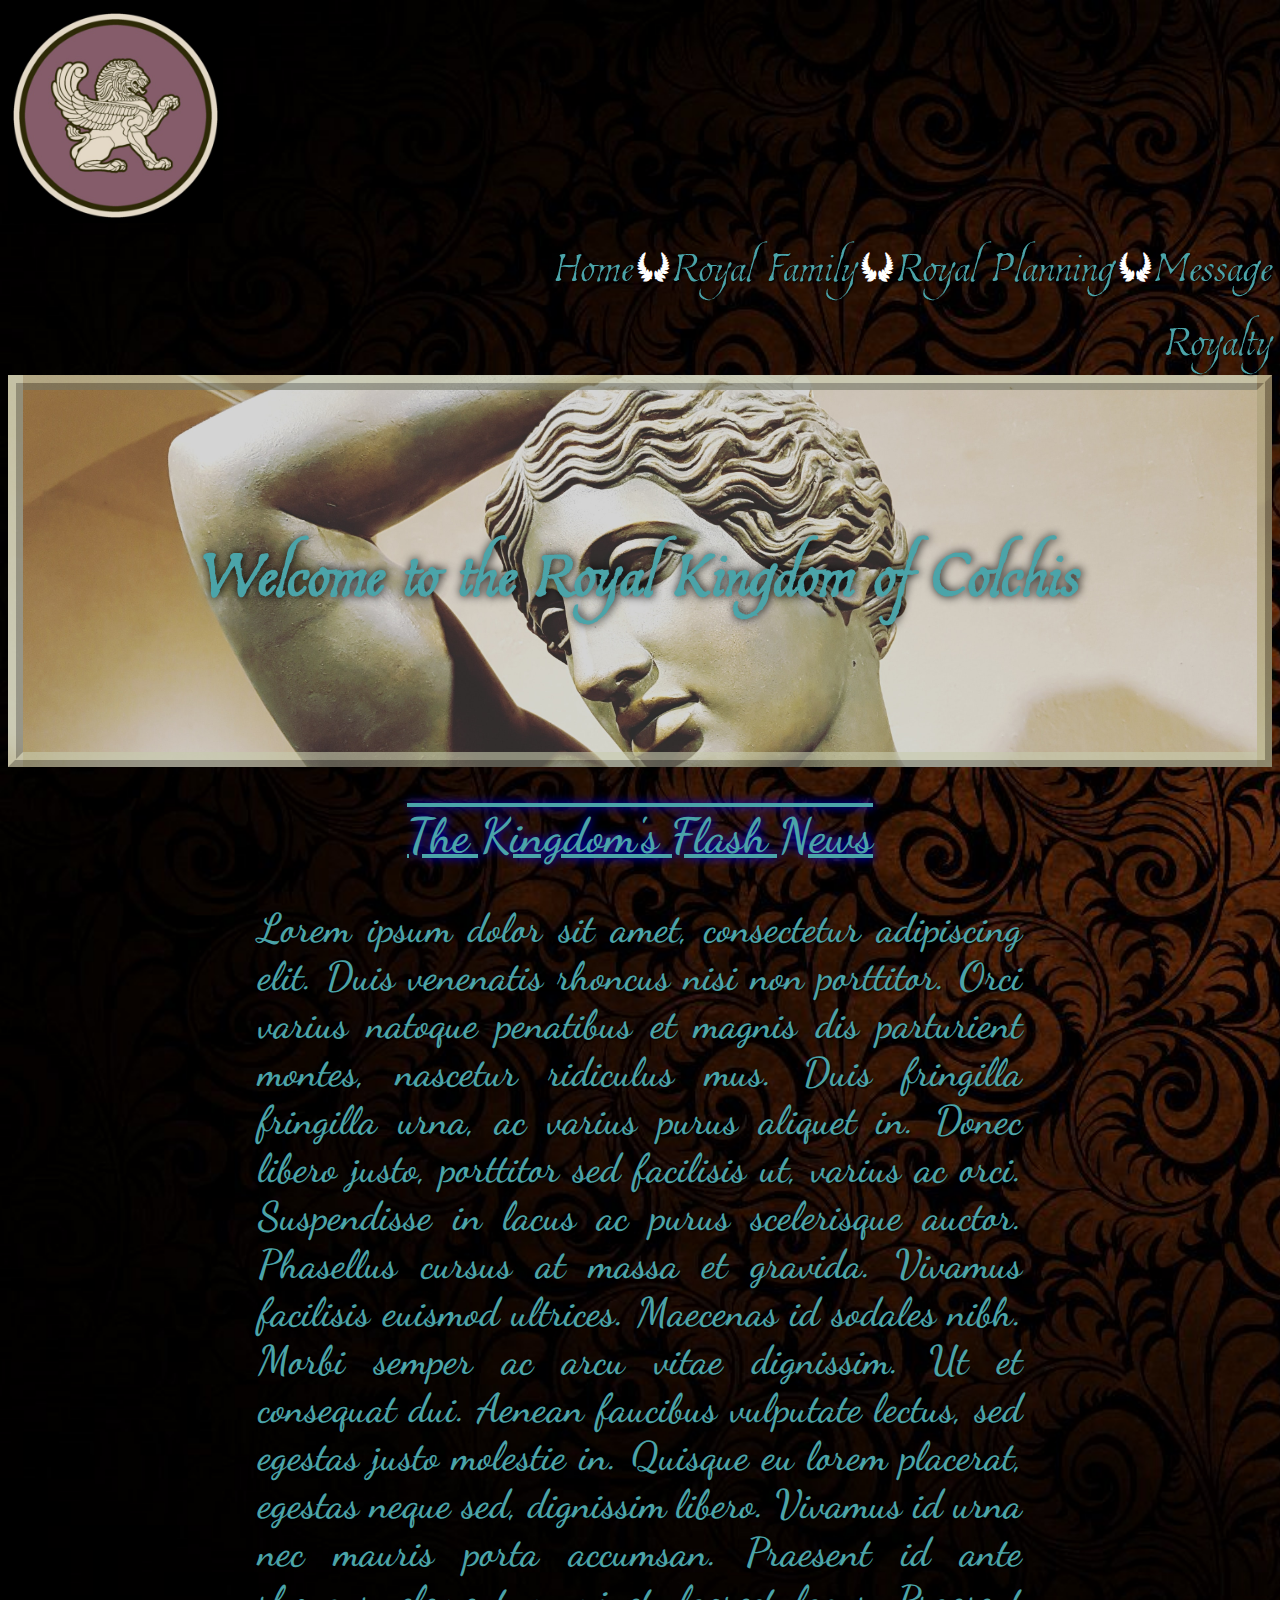
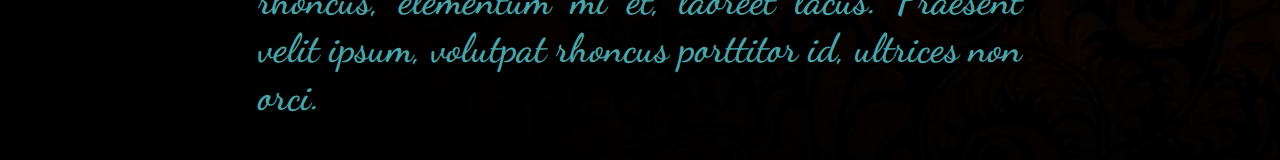
<file: index.html>
<!DOCTYPE html>
<html lang="en-eu">
  <head>
    <meta charset="utf-8" />
    <meta name="viewport" content="width=device-width" />
    <title>Web Development Tech Challenge</title>
    <link href="index.css" rel="stylesheet" type="text/css" />
  </head>
  <body>

<img src="./assets/img/colchislogo.jpg"
     alt="Emblem of Colchis Kingdom"
     id="clogo">

<ul id="navbar">
  <li class="navitem"><a href="index.html">Home</a></li>
  <span class="pipe">C</span>
  <li class="navitem"><a href="royalfamily.html">Royal Family</a></li>
  <span class="pipe">C</span>
  <li class="navitem"><a href="planning.html">Royal Planning</a></li>
  <span class="pipe">C</span>
  <li class="navitem"><a href="contactus.html">Message Royalty</a></li>
</ul>

    <h1 id="wlcmsg">
      Welcome to the Royal Kingdom of Colchis
    </h1>

    <h2 id="kfnews">
      The Kingdom's Flash News
    </h2>
    <p class="kfntext"> Lorem ipsum dolor sit amet, consectetur adipiscing elit. Duis venenatis rhoncus nisi non porttitor. 
      Orci varius natoque penatibus et magnis dis parturient montes, nascetur ridiculus mus. 
      Duis fringilla fringilla urna, ac varius purus aliquet in. Donec libero justo, porttitor sed facilisis ut, varius ac orci. 
      Suspendisse in lacus ac purus scelerisque auctor. Phasellus cursus at massa et gravida. Vivamus facilisis euismod ultrices. 
      Maecenas id sodales nibh. Morbi semper ac arcu vitae dignissim. Ut et consequat dui. Aenean faucibus vulputate lectus, sed egestas justo molestie in. 
      Quisque eu lorem placerat, egestas neque sed, dignissim libero. Vivamus id urna nec mauris porta accumsan. Praesent id ante rhoncus, elementum mi et, 
      laoreet lacus. Praesent velit ipsum, volutpat rhoncus porttitor id, ultrices non orci.
    </p>
  </body>
</html>
</file>
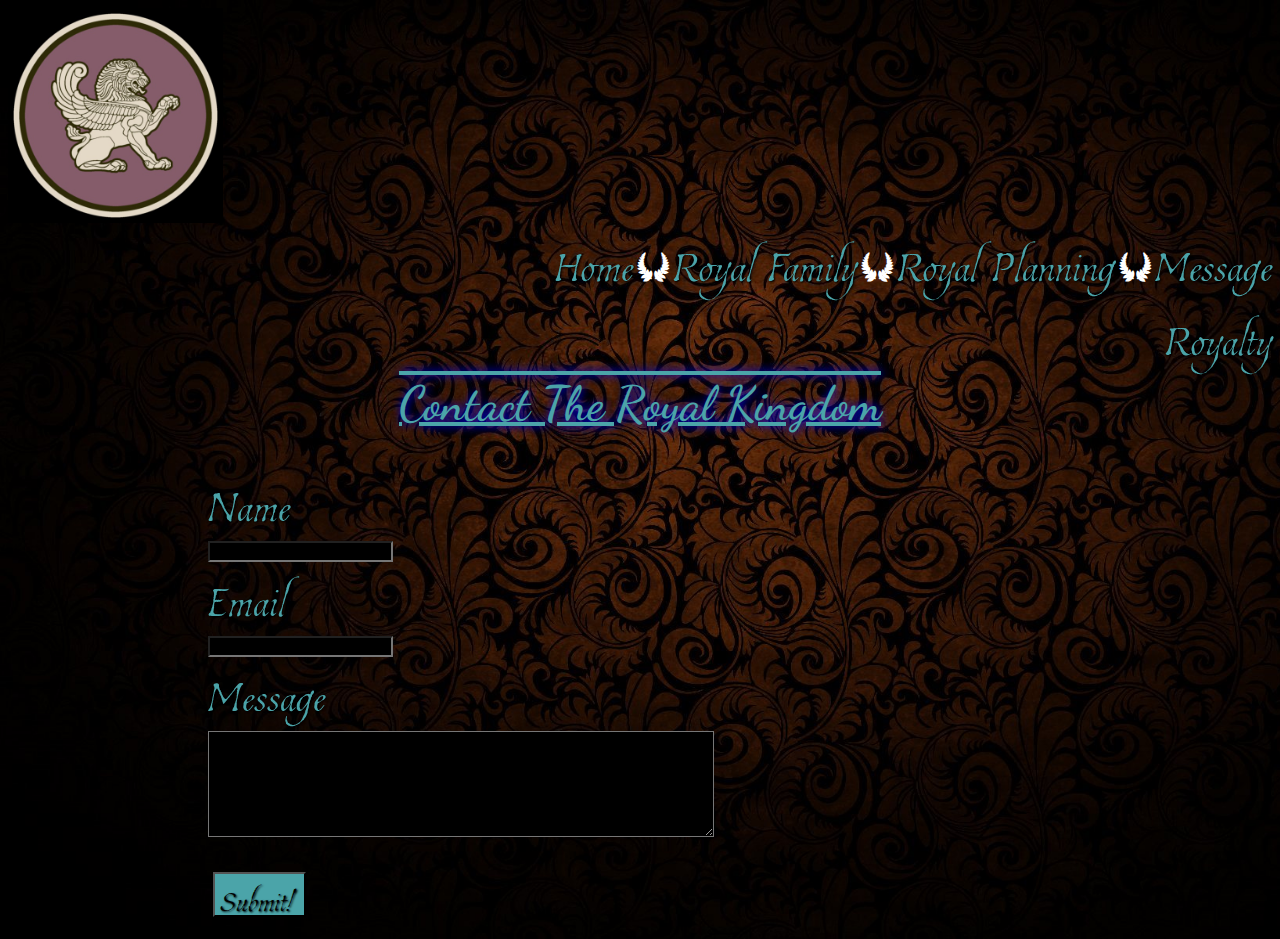
<file: contactus.html>
<!DOCTYPE html>
<html lang="en-eu">
  <head>
    <title>Web Development Tech Challenge</title>
    <link href="contactus.css" rel="stylesheet" type="text/css" />
  </head>
  <body>
<img src="./assets/img/colchislogo.jpg"
     alt="Emblem of Colchis Kingdom"
     id="clogo">

<ul id="navbar">
  <li class="navitem"><a href="index.html">Home</a></li>
  <span class="pipe">C</span>
  <li class="navitem"><a href="royalfamily.html">Royal Family</a></li>
  <span class="pipe">C</span>
  <li class="navitem"><a href="planning.html">Royal Planning</a></li>
  <span class="pipe">C</span>
  <li class="navitem"><a href="contactus.html">Message Royalty</a></li>
</ul>

<h1>
  Contact The Royal Kingdom
</h1>

<form>
<div class="form">
    <label>Name</label>
      <input type="text" name="name">

    <label>Email</label>
      <input type="email" name="email">

    <label>Message</label>
      <textarea name="msg" id="msg"></textarea>
      <button type="submit" class="btn" onclick="myFunction()">Submit!</button>
</div>
</form>
  </body>
    <script src="script.js"></script>

  </html>
</file>
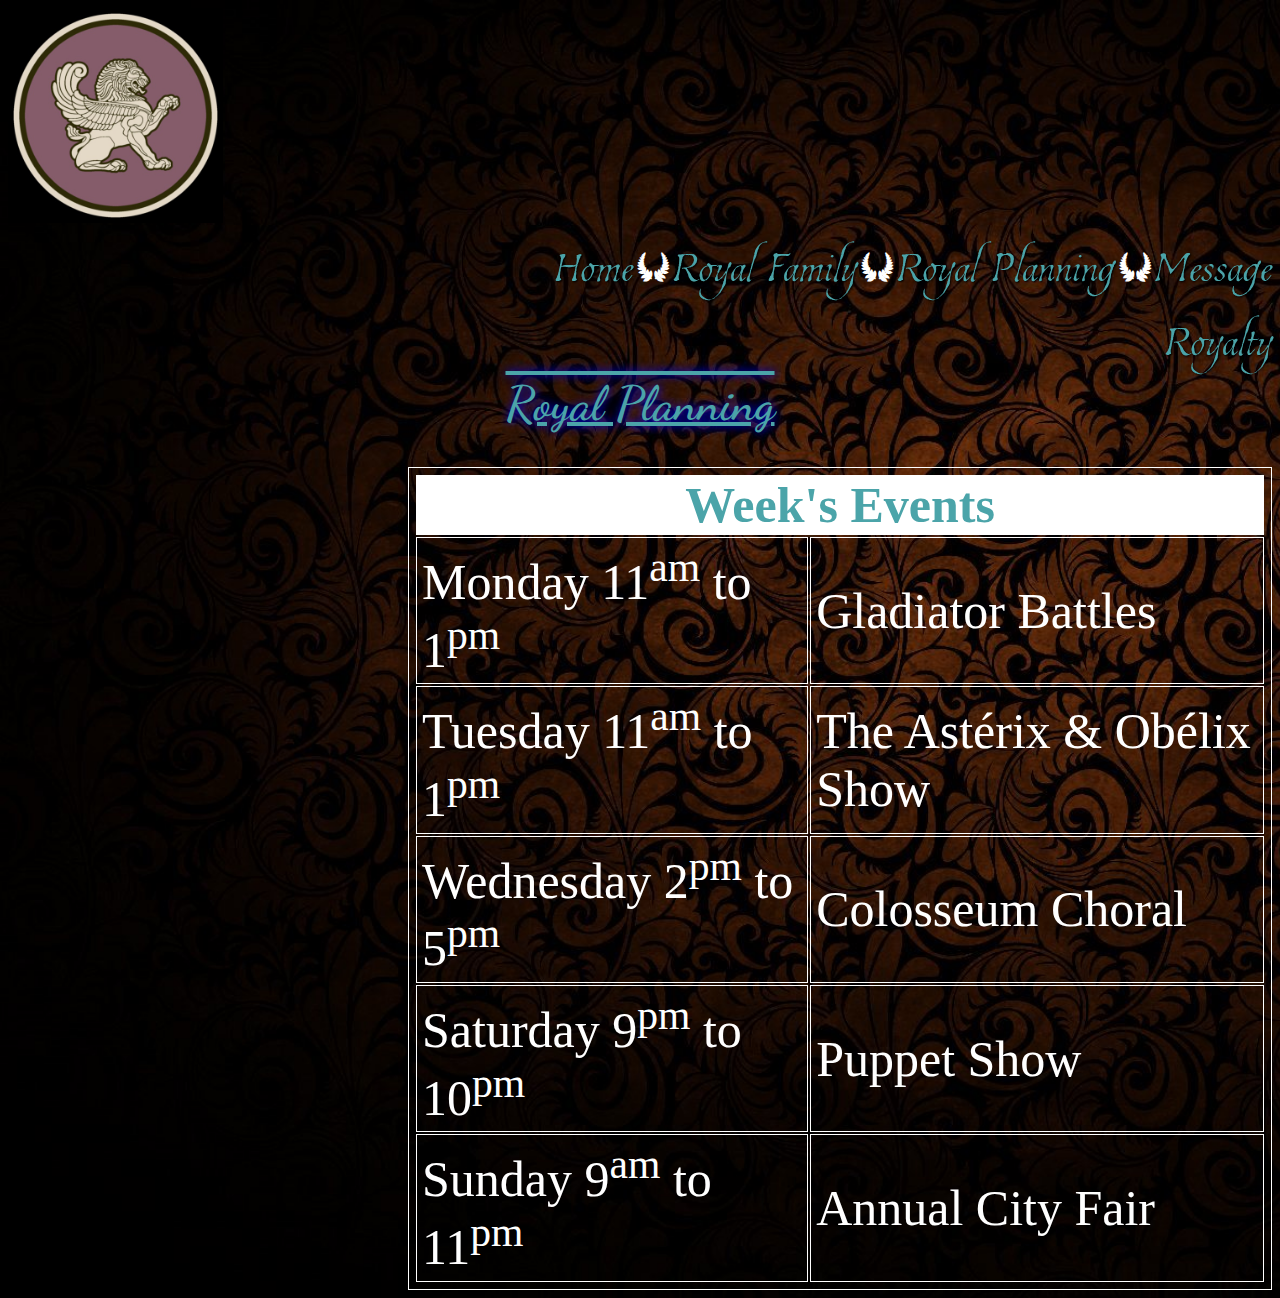
<file: planning.html>
<!DOCTYPE html>
<html lang="en-eu">
  <head>
    <title>Web Development Tech Challenge</title>
    <link href="planning.css" rel="stylesheet" type="text/css" />
  </head>

  <body>
<img src="./assets/img/colchislogo.jpg"
     alt="Emblem of Colchis Kingdom"
     id="clogo">

<ul id="navbar">
  <li class="navitem"><a href="index.html">Home</a></li>
  <span class="pipe">C</span>
  <li class="navitem"><a href="royalfamily.html">Royal Family</a></li>
  <span class="pipe">C</span>
  <li class="navitem"><a href="planning.html">Royal Planning</a></li>
  <span class="pipe">C</span>
  <li class="navitem"><a href="contactus.html">Message Royalty</a></li>
</ul>

 <h1> Royal Planning </h1>
 
 <table>
  <thead>
      <tr>
          <th colspan="2">Week's Events</th>
      </tr>
  </thead>
  <tbody>
      <tr>
          <td>Monday 11<sup>am</sup> to 1<sup>pm</sup></td>
          <td>Gladiator Battles</td>
      </tr>
      <tr>
           <td>Tuesday 11<sup>am</sup> to 1<sup>pm</sup></td>
           <td>The Astérix & Obélix Show</td>
      <tr>
          <td>Wednesday 2<sup>pm</sup> to 5<sup>pm</sup></td>
          <td>Colosseum Choral</td>
      </tr>
      <tr>
          <td>Saturday 9<sup>pm</sup> to 10<sup>pm</sup></td>
          <td>Puppet Show</td>
      </tr>
      <tr>
          <td>Sunday 9<sup>am</sup> to 11<sup>pm</sup></td>
          <td>Annual City Fair</td>
      </tr>
  </tbody>
</table>


  </body>
</html>
</file>
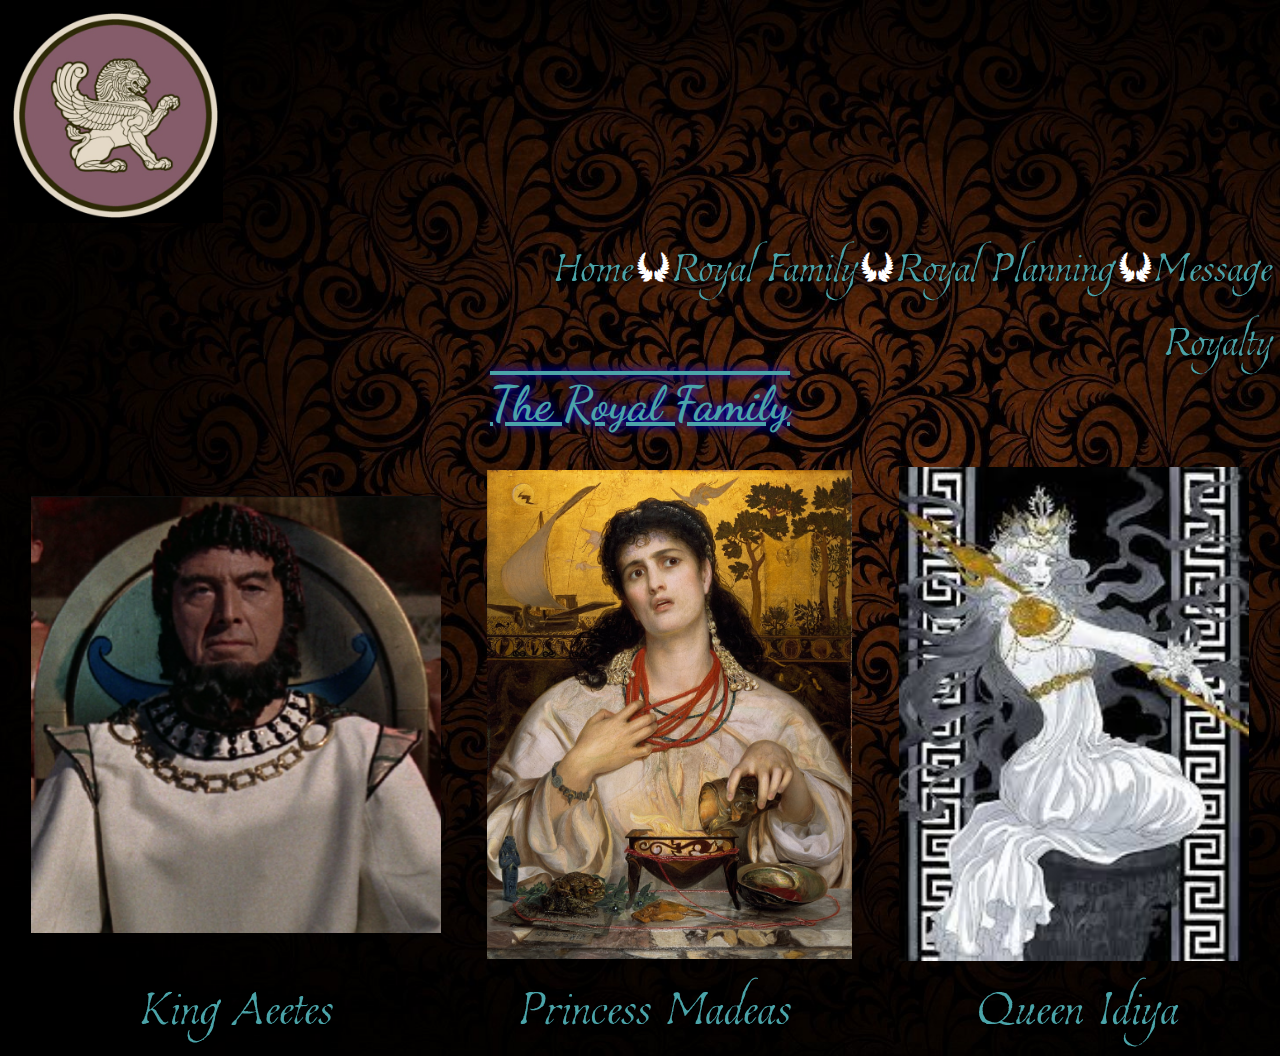
<file: royalfamily.html>
<!DOCTYPE html>
<html lang="en-eu">
  <head>
    <title>Web Development Tech Challenge</title>
    <link href="royalfamily.css" rel="stylesheet" type="text/css" />
  </head>
    <body>
  <img src="./assets/img/colchislogo.jpg"
       alt="Emblem of Colchis Kingdom"
       id="clogo">

     <ul id="navbar">
       <li class="navitem"><a href="index.html">Home</a></li>
       <span class="pipe">C</span>
       <li class="navitem"><a href="royalfamily.html">Royal Family</a></li>
       <span class="pipe">C</span>
       <li class="navitem"><a href="planning.html">Royal Planning</a></li>
       <span class="pipe">C</span>
       <li class="navitem"><a href="contactus.html">Message Royalty</a></li>
    </ul>

    <h1>
      The Royal Family
    </h1>

    <div id="imgfxb">
      <img class="ats" src="./assets/img/aeetes.png" alt="King Aeetes" style="
    width: 410px;">
    <img class="mds" src="./assets/img/medea.jpg" alt="Princess Madeas" style="
    width: 365px;">
    <img class="idi" src="./assets/img/idyia.jpg" alt="Queen Idiya" style="
      width: 350px;">
    </div>

    <ul id="rylnames">
      <li>King Aeetes</li>
      <li>Princess Madeas</li>
      <li>Queen Idiya</li>
    </ul>
  </body>
</html>
</file>
<file: index.css>
@font-face {
  font-family: "Estonia-Regular";
  src: url("./assets/fonts/Estonia-Regular.ttf");
}
@font-face {
  font-family: "Greek Mythology";
  src: url("./assets/fonts/Greek Mythology.ttf");
}
@font-face {
  font-family: "Dancing Script SB";
  src: url("./assets/fonts/DancingScript/static/DancingScript-SemiBold.ttf");
}

body {
  background-image: url("./assets/img/darkbg.jpg");
  background-size: cover;
}
a {
  text-decoration: none;
  color: #4ba4a9;
}
a:visited {
  text-decoration: none;
  color: #4ba4a9;
}

#clogo {
  display: inline-block;
  position: left;
  height: 215px;
}

#navbar {
  vertical-align: top;
  display: inline-block;
  text-align: right;
  margin: 0 0 0 40% ;
}

.navitem {
  font-family: "Estonia-Regular";
  display: inline;
  font-size: 60px;
  text-shadow: black 1px 1px 2px;
}

.pipe {
  font-family: "Greek Mythology";
  color: white;
  font-weight: bolder;
  font-size: 40px;
}


#wlcmsg {
  margin: 0 0 0 0;
  padding-left: 1px;
  padding:10% 0%;
  text-align: center;
  font-size: 550%;
  color: #4ba4a9;
  border: 4mm ridge rgba(200, 203, 174, .6);
  text-shadow: black 1px 0 10px;
  font-family: "Estonia-Regular";
  background-image: url("./assets/img/frontpagegrece.jpg");
  background-size: cover;
  background-position: center;
}

#kfnews {
  font-family: "Dancing Script SB";
  font-weight: bolder;
  text-decoration: overline underline;
  font-size: 300%;
  color: #4ba4a9;
  text-shadow: blue 1px 0 10px;
  text-align: center;
}

.kfntext {
  font-family: "Dancing Script SB";
  font-size: 250%;
  color: #4ba4a9;
  text-shadow: black 1px 1px 2px;
  text-align: justify;
  padding: 0 250px 0 250px;
}
</file>
<file: contactus.css>
@font-face {
  font-family: "Estonia-Regular";
  src: url("./assets/fonts/Estonia-Regular.ttf");
}
@font-face {
  font-family: "Greek Mythology";
  src: url("./assets/fonts/Greek Mythology.ttf");
}
@font-face {
  font-family: "Dancing Script SB";
  src: url("./assets/fonts/DancingScript/static/DancingScript-SemiBold.ttf");
}

body {
  background-image: url("./assets/img/darkbg.jpg");
  background-size: cover;
}
a {
  text-decoration: none;
  color: #4ba4a9;
}
a:visited {
  text-decoration: none;
  color: #4ba4a9;
}

#clogo {
  display: inline-block;
  position: left;
  height: 215px;
}

#navbar {
  vertical-align: top;
  display: inline-block;
  text-align: right;
  margin: 0 0 0 40% ;
}

.navitem {
  font-family: "Estonia-Regular";
  display: inline;
  font-size: 60px;
  text-shadow: black 1px 1px 2px;
}

.pipe {
  font-family: "Greek Mythology";
  color: white;
  font-weight: bolder;
  font-size: 40px;
}

h1 {
  font-family: "Dancing Script SB";
  font-weight: bolder;
  text-decoration: overline underline;
  font-size: 300%;
  color: #4ba4a9;
  text-shadow: blue 1px 0 10px;
  text-align: center;
  margin-bottom: 35px;
  margin-top: 0;
}

#msg {
  height: 100px;
  width: 500px;
  color: white;
  background-color: black;
}


.form {
    font-family: "Estonia-Regular";
    font-size: 60px;
    color: #4ba4a9;
    text-shadow: black 1px 1px 2px;
		margin:0 0 0 200px;
		width: 170px;
	}
	.form label{
		display: inline-block;
		text-align: right;
		float: left;
	}
	.form input{
    color: white;
    background-color: black;
		display: inline-block;
		text-align: left;
		float: left;
	}

.btn {
  font-family: "Estonia-Regular";
  font-size: 40px;
  font-style: bolder;
  text-shadow: black 1px 1px 2px;
  color: black;
  height: 45px;
  margin: 0px 5px 5px 5px;
  background-color: #4ba4a9;
}
</file>
<file: planning.css>
@font-face {
  font-family: "Estonia-Regular";
  src: url("./assets/fonts/Estonia-Regular.ttf");
}
@font-face {
  font-family: "Greek Mythology";
  src: url("./assets/fonts/Greek Mythology.ttf");
}
@font-face {
  font-family: "Dancing Script SB";
  src: url("./assets/fonts/DancingScript/static/DancingScript-SemiBold.ttf");
}

body {
  background-image: url("./assets/img/darkbg.jpg");
  background-size: cover;
}
a {
  text-decoration: none;
  color: #4ba4a9;
}
a:visited {
  text-decoration: none;
  color: #4ba4a9;
}

#clogo {
  display: inline-block;
  position: left;
  height: 215px;
}

#navbar {
  vertical-align: top;
  display: inline-block;
  text-align: right;
  margin: 0 0 0 40% ;
}

.navitem {
  font-family: "Estonia-Regular";
  display: inline;
  font-size: 60px;
  text-shadow: black 1px 1px 2px;
}

.pipe {
  font-family: "Greek Mythology";
  color: white;
  font-weight: bolder;
  font-size: 40px;
}

h1 {
  font-family: "Dancing Script SB";
  font-weight: bolder;
  text-decoration: overline underline;
  font-size: 300%;
  color: #4ba4a9;
  text-shadow: blue 1px 0 10px;
  text-align: center;
  margin-bottom: 35px;
  margin-top: 0;
}

table,
td {
    margin: 0 0 0 400px;
    padding: 5px;
    font-size: 50px;
    color: #ffffff;
    border: 1px solid rgb(255, 255, 255);
    columns: 1;
   
}

thead,
tfoot {
    background-color: rgb(255, 255, 255);
    color: #4ba4a9;
}
</file>
<file: royalfamily.css>
@font-face {
  font-family: "Estonia-Regular";
  src: url("./assets/fonts/Estonia-Regular.ttf");
}
@font-face {
  font-family: "Greek Mythology";
  src: url("./assets/fonts/Greek Mythology.ttf");
}
@font-face {
  font-family: "Dancing Script SB";
  src: url("./assets/fonts/DancingScript/static/DancingScript-SemiBold.ttf");
}

body {
  background-image: url("./assets/img/darkbg.jpg");
  background-size: cover;
}
a {
  text-decoration: none;
  color: #4ba4a9;
}
a:visited {
  text-decoration: none;
  color: #4ba4a9;
}

#clogo {
  display: inline-block;
  position: left;
  height: 215px;
}

#navbar {
  vertical-align: top;
  display: inline-block;
  text-align: right;
  margin: 0 0 0 40% ;
}

.navitem {
  font-family: "Estonia-Regular";
  display: inline;
  font-size: 60px;
  text-shadow: black 1px 1px 2px;
}

.pipe {
  font-family: "Greek Mythology";
  color: white;
  font-weight: bolder;
  font-size: 40px;
}

h1 {
  font-family: "Dancing Script SB";
  font-weight: bolder;
  text-decoration: overline underline;
  font-size: 300%;
  color: #4ba4a9;
  text-shadow: blue 1px 0 10px;
  text-align: center;
  margin-bottom: 35px;
  margin-top: 0;
}

#imgfxb {
  display:flex;
  justify-content: space-around;
  align-items: center;
}

#rylnames {
  display: flex;
  justify-content: space-around;
  align-items: center;
  list-style: none;
  font-size: 70px;
  margin: 0 0 0 0;
  color: #4ba4a9;
  text-shadow: black 1px 0 10px;
  font-family: "Estonia-Regular";
  }
</file>
